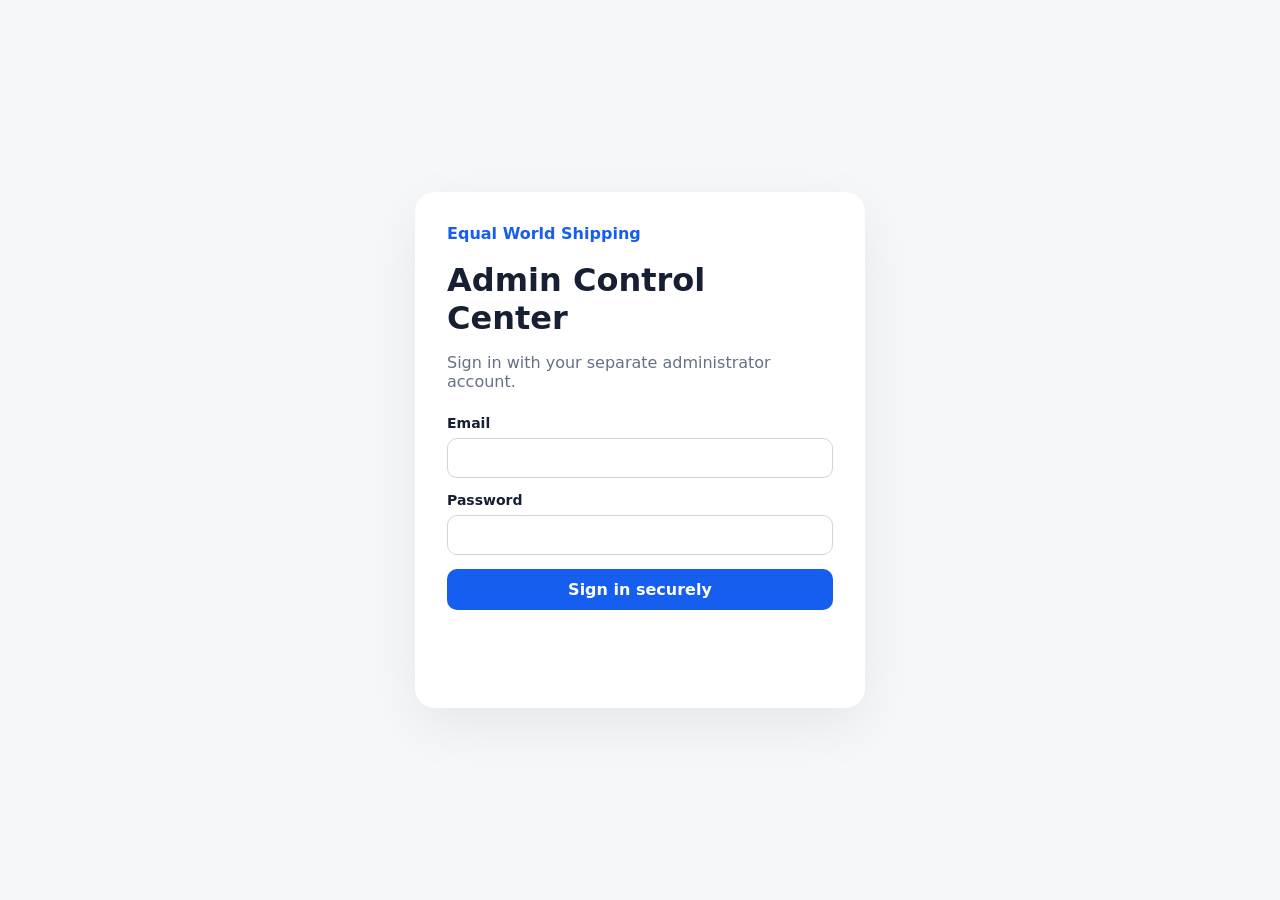
<file: index.html>
<!doctype html>
<html lang="en">
<head>
  <meta charset="utf-8">
  <meta name="viewport" content="width=device-width, initial-scale=1">
  <meta http-equiv="refresh" content="0; url=admin.html">
  <title>Equal World Shipping — Admin</title>
</head>
<body>
  <p>Opening the Equal World Shipping Admin Dashboard…</p>
  <script>window.location.replace('admin.html');</script>
</body>
</html>
</file>
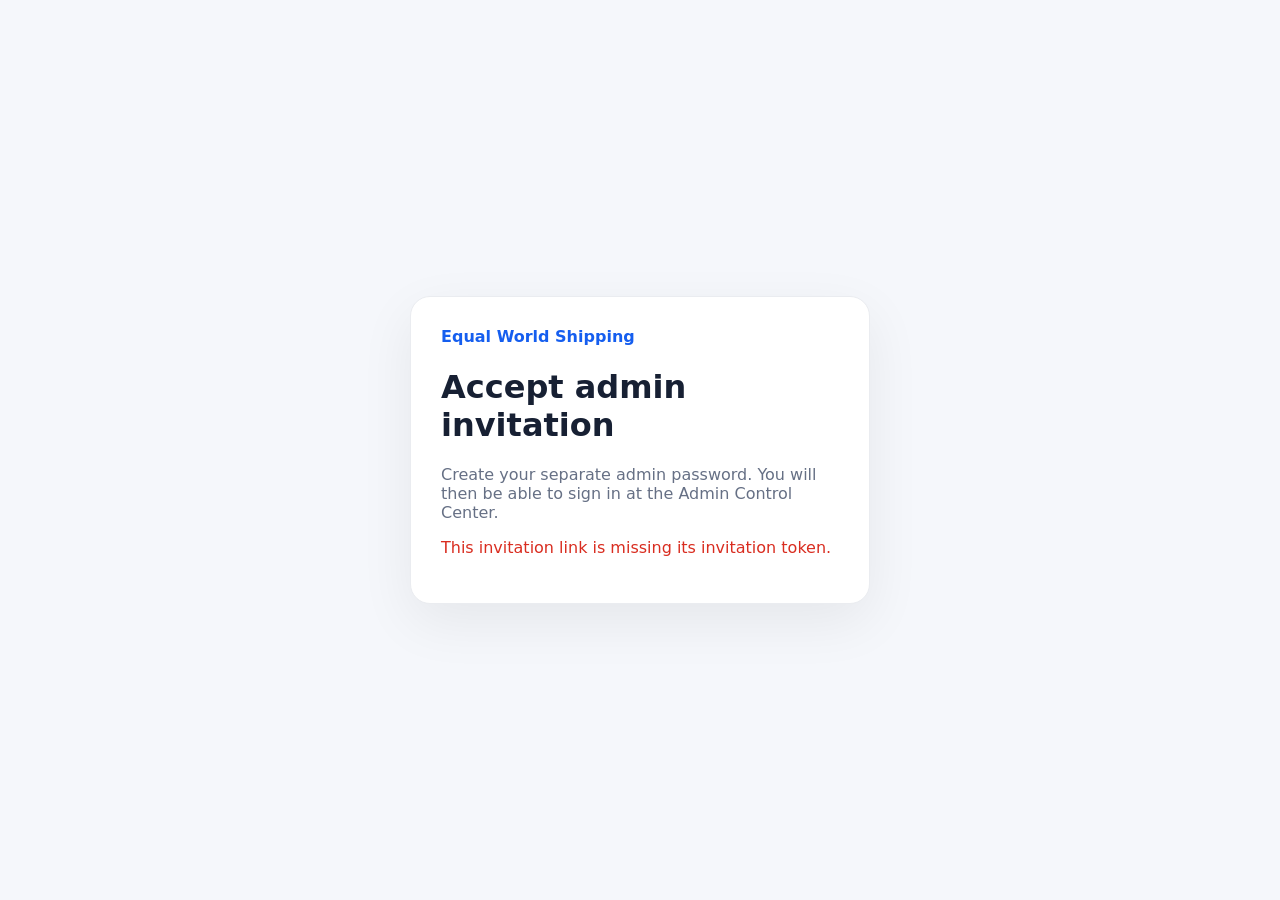
<file: admin-invite.html>
<!doctype html>
<html lang="en">
<head>
<meta charset="utf-8">
<meta name="viewport" content="width=device-width,initial-scale=1">
<title>Accept Equal World Shipping Admin Invitation</title>
<style>
*{box-sizing:border-box}body{margin:0;min-height:100vh;display:grid;place-items:center;padding:20px;background:#f5f7fb;font-family:system-ui,-apple-system,Segoe UI,sans-serif;color:#172033}.card{width:min(460px,100%);background:#fff;border:1px solid #eaecf0;border-radius:20px;padding:30px;box-shadow:0 18px 55px #0001}.brand{color:#155eef;font-weight:800;margin-bottom:10px}.muted{color:#667085}form{display:grid;gap:14px;margin-top:20px}label{display:grid;gap:7px;font-weight:700;font-size:14px}input{padding:12px;border:1px solid #d0d5dd;border-radius:10px;font:inherit}button{border:0;border-radius:10px;padding:12px 16px;background:#155eef;color:#fff;font-weight:800;cursor:pointer}.msg{margin-top:14px;color:#475467}.error{color:#d92d20}.hidden{display:none}
</style>
</head>
<body>
<div class="card">
  <div class="brand">Equal World Shipping</div>
  <h1>Accept admin invitation</h1>
  <p class="muted">Create your separate admin password. You will then be able to sign in at the Admin Control Center.</p>
  <form id="inviteAcceptForm">
    <label>Password<input id="password" type="password" minlength="8" autocomplete="new-password" required></label>
    <label>Confirm password<input id="confirmPassword" type="password" minlength="8" autocomplete="new-password" required></label>
    <button type="submit">Create admin account</button>
  </form>
  <p id="result" class="msg"></p>
</div>
<script>
const API="https://ypedqbffumjwccqmgauo.supabase.co/functions/v1/equal-world-api-v2";
const token=new URLSearchParams(location.search).get("token")||"";
const form=document.getElementById("inviteAcceptForm"),result=document.getElementById("result");
form.addEventListener("submit",async e=>{
 e.preventDefault(); result.className="msg"; result.textContent="";
 const p=document.getElementById("password").value, c=document.getElementById("confirmPassword").value;
 if(p.length<8){result.className="msg error";result.textContent="Password must be at least 8 characters.";return}
 if(p!==c){result.className="msg error";result.textContent="Passwords do not match.";return}
 try{
  const r=await fetch(API,{method:"POST",headers:{"Content-Type":"application/json"},body:JSON.stringify({action:"accept_admin_invite",token,password:p})});
  const d=await r.json().catch(()=>({}));
  if(!r.ok||d.error)throw new Error(d.error||"Invitation could not be accepted.");
  result.textContent="Your admin account is ready. You can now sign in.";
  form.innerHTML='<button type="button" onclick="location.href=\'admin.html\'">Go to Admin Control Center</button>';
 }catch(x){result.className="msg error";result.textContent=x.message}
});
if(!token){form.classList.add("hidden");result.className="msg error";result.textContent="This invitation link is missing its invitation token."}
</script>
</body>
</html>
</file>
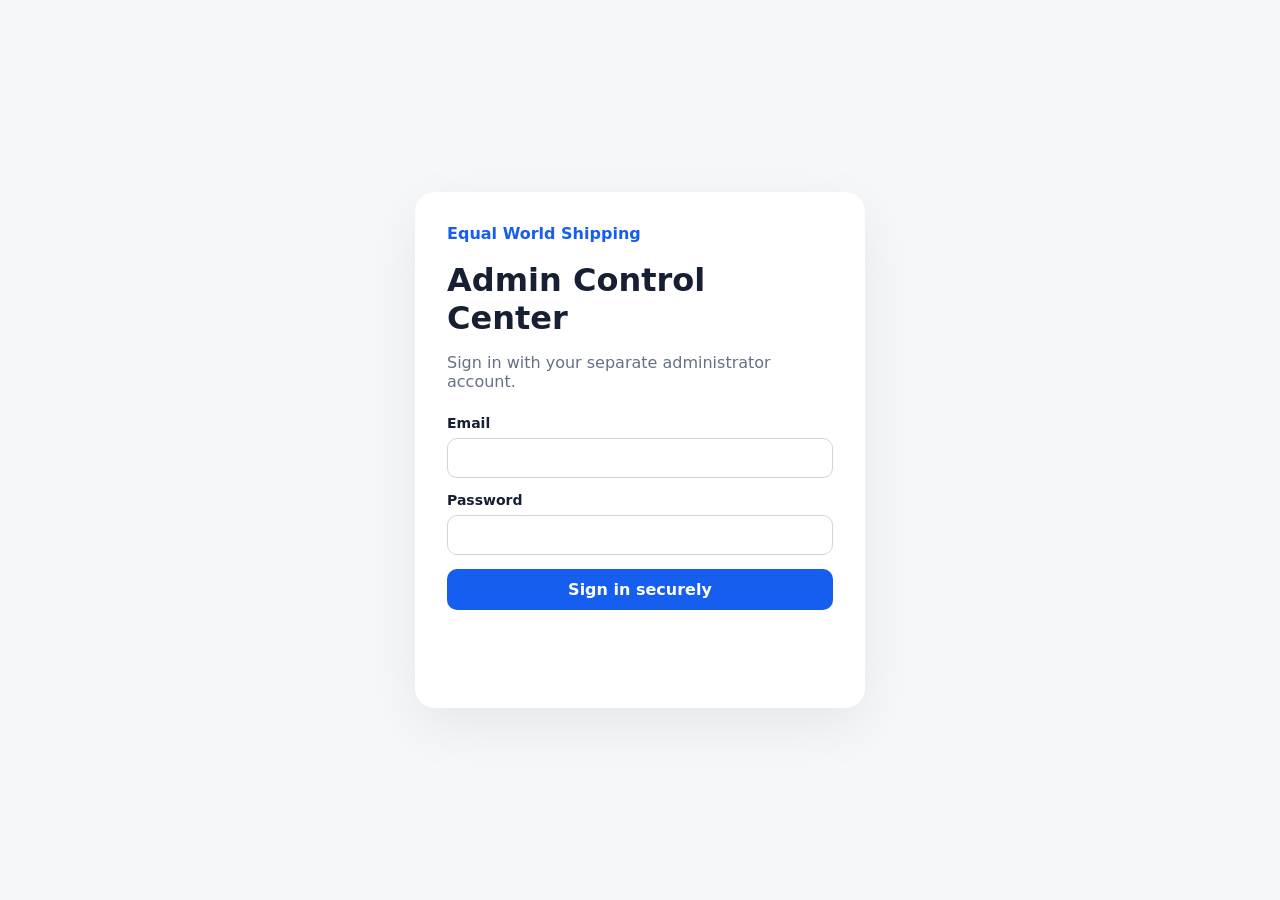
<file: admin.html>
<!doctype html>
<html lang="en">
<head>
<meta charset="utf-8">
<meta name="viewport" content="width=device-width,initial-scale=1">
<title>Equal World Shipping — Admin Control Center</title>
<link rel="stylesheet" href="admin.css">
</head>
<body>
<div id="loginView" class="screen">
  <div class="login-card">
    <div class="brand">Equal World Shipping</div>
    <h1>Admin Control Center</h1>
    <p>Sign in with your separate administrator account.</p>
    <form id="loginForm">
      <label>Email<input id="adminEmail" type="email" autocomplete="username" required></label>
      <label>Password<input id="adminPassword" type="password" autocomplete="current-password" required></label>
      <button type="submit">Sign in securely</button>
      <p id="loginError" class="error"></p>
    </form>
  </div>
</div>

<div id="appView" class="app hidden">
  <header class="topbar">
    <div class="brandline"><strong>Equal World Shipping</strong><span>Admin Control Center</span></div>
    <div class="top-actions">
      <button id="notificationTopBtn" class="icon-btn" title="Notifications">🔔 <span id="notificationCount" class="count">0</span></button>
      <span class="admin-pill">Admin</span>
      <button id="logoutBtn" class="ghost">Log out</button>
    </div>
  </header>

  <main>
    <section class="welcome">
      <div>
        <p class="eyebrow">Welcome back</p>
        <h1>Manage your shipping operation</h1>
        <p>Messages, notifications, invitations, shipments and customer support are all in one place.</p>
      </div>
      <div class="quick-actions">
        <button data-tab="create">＋ New shipment</button>
        <button data-tab="messages" class="secondary">💬 Messages</button>
        <button data-tab="invite" class="secondary">👥 Invite people</button>
      </div>
    </section>

    <section class="stats">
      <div class="stat"><span>Total shipments</span><strong id="statShipments">0</strong></div>
      <div class="stat"><span>In transit</span><strong id="statTransit">0</strong></div>
      <div class="stat"><span>Delivered</span><strong id="statDelivered">0</strong></div>
      <div class="stat"><span>Open messages</span><strong id="statChats">0</strong></div>
    </section>

    <nav class="tabs" aria-label="Admin sections">
      <button class="tab active" data-tab="overview">Overview</button>
      <button class="tab" data-tab="shipments">Shipments</button>
      <button class="tab" data-tab="create">Create shipment</button>
      <button class="tab" data-tab="messages">Messages <span id="messageBadge" class="tab-badge">0</span></button>
      <button class="tab" data-tab="notifications">Notifications <span id="notificationBadge" class="tab-badge">0</span></button>
      <button class="tab" data-tab="invite">Invite people</button>
    </nav>

    <section id="overviewTab" class="tab-panel">
      <div class="panel-head"><div><h2>Today at a glance</h2><p>Quick access to the areas that need attention.</p></div><button id="refreshAll" class="secondary">Refresh</button></div>
      <div class="overview-grid">
        <article class="overview-card"><span>💬</span><h3>Messages</h3><p>Read customer conversations and reply from the dashboard.</p><button data-tab="messages">Open messages</button></article>
        <article class="overview-card"><span>🔔</span><h3>Notifications</h3><p>See new chats, shipment activity and admin invitations.</p><button data-tab="notifications" class="secondary">View notifications</button></article>
        <article class="overview-card"><span>👥</span><h3>Invite people</h3><p>Invite another trusted team member to the admin panel.</p><button data-tab="invite" class="secondary">Invite a teammate</button></article>
      </div>
      <div class="recent-grid">
        <div class="mini-panel"><h3>Recent shipments</h3><div id="recentShipments"></div></div>
        <div class="mini-panel"><h3>Recent notifications</h3><div id="recentNotifications"></div></div>
      </div>
    </section>

    <section id="shipmentsTab" class="tab-panel hidden">
      <div class="panel-head"><div><h2>Shipments</h2><p>Search, update and add tracking events.</p></div><button id="refreshShipments" class="secondary">Refresh</button></div>
      <input id="shipmentSearch" class="search" placeholder="Search tracking code, sender, receiver, origin or destination">
      <div id="shipmentList" class="cards"></div>
    </section>

    <section id="createTab" class="tab-panel hidden">
      <div class="panel-head"><div><h2>Create shipment</h2><p>Create a new trackable shipment in Supabase.</p></div></div>
      <form id="createShipmentForm" class="form-grid">
        <label>Tracking code<input name="tracking_code" placeholder="EWS123456789" required></label>
        <label>Service<input name="service" value="Express Worldwide"></label>
        <label>Sender name<input name="sender_name"></label>
        <label>Receiver name<input name="receiver_name"></label>
        <label>Receiver email<input name="receiver_email" type="email"></label>
        <label>Origin<input name="origin" placeholder="Lagos, Nigeria"></label>
        <label>Destination<input name="destination" placeholder="London, United Kingdom" required></label>
        <label>Status<select name="status"><option>Shipment Created</option><option>Picked Up</option><option>In Transit</option><option>Out for Delivery</option><option>Delivered</option><option>Delayed</option></select></label>
        <label>Estimated delivery<input name="estimated_delivery" type="date"></label>
        <label>Current location<input name="location"></label>
        <label class="wide">Description<textarea name="description" rows="3" placeholder="Initial tracking note"></textarea></label>
        <button class="wide" type="submit">Create shipment</button>
      </form>
      <p id="createResult" class="notice"></p>
    </section>

    <section id="messagesTab" class="tab-panel hidden">
      <div class="panel-head"><div><h2>Messages</h2><p>Customer live-chat conversations are managed here.</p></div><button id="refreshChats" class="secondary">Refresh</button></div>
      <div class="chat-layout">
        <aside id="chatSessions" class="session-list"></aside>
        <div class="conversation">
          <div id="chatHeader" class="conversation-head">Select a conversation</div>
          <div id="adminMessages" class="messages"></div>
          <form id="replyForm" class="reply hidden"><input id="replyInput" placeholder="Type your reply…" maxlength="2000" required><button>Send</button></form>
          <p id="chatResult" class="notice"></p>
        </div>
      </div>
    </section>

    <section id="notificationsTab" class="tab-panel hidden">
      <div class="panel-head"><div><h2>Notifications</h2><p>Important activity from customers, shipments and your admin team.</p></div><div class="actions"><button id="markAllRead" class="secondary">Mark all read</button><button id="refreshNotifications" class="secondary">Refresh</button></div></div>
      <div id="notificationList" class="notification-list"></div>
    </section>

    <section id="inviteTab" class="tab-panel hidden">
      <div class="panel-head"><div><h2>Invite people</h2><p>Invite trusted teammates to create their own separate admin account.</p></div></div>
      <div class="invite-layout">
        <form id="inviteForm" class="invite-card">
          <h3>Invite a team member</h3>
          <label>Email address<input id="inviteEmail" type="email" placeholder="teammate@example.com" required></label>
          <label>Role<select id="inviteRole"><option value="admin">Admin</option></select></label>
          <button type="submit">Send invitation</button>
          <p id="inviteResult" class="notice"></p>
        </form>
        <div class="invite-card">
          <h3>Pending invitations</h3>
          <p class="muted">Invitations expire after 48 hours.</p>
          <div id="inviteList"></div>
        </div>
      </div>
    </section>
  </main>
</div>
<script src="admin.js"></script>
</body>
</html>
</file>
<file: admin.css>
*{box-sizing:border-box}body{margin:0;font-family:Inter,system-ui,-apple-system,Segoe UI,sans-serif;background:#f5f7fb;color:#172033}button,input,textarea,select{font:inherit}button{border:0;border-radius:10px;padding:11px 16px;background:#155eef;color:white;font-weight:700;cursor:pointer}button:hover{filter:brightness(.96)}button.secondary{background:#eef4ff;color:#155eef}.hidden{display:none!important}.screen{min-height:100vh;display:grid;place-items:center;padding:20px}.login-card{width:min(450px,100%);background:white;padding:32px;border-radius:20px;box-shadow:0 18px 55px #0001}.brand{font-weight:800;color:#155eef;margin-bottom:18px}.login-card h1{margin:0 0 8px}.login-card p{color:#667085}.login-card form{display:grid;gap:14px;margin-top:24px}label{display:grid;gap:7px;font-weight:700;font-size:14px}input,textarea,select{width:100%;border:1px solid #d0d5dd;border-radius:10px;padding:11px 12px;background:#fff;color:#172033}textarea{resize:vertical}.error{color:#d92d20!important;min-height:20px}.topbar{height:72px;background:#fff;border-bottom:1px solid #eaecf0;display:flex;align-items:center;justify-content:space-between;padding:0 clamp(16px,4vw,48px);position:sticky;top:0;z-index:5}.brandline strong{display:block}.brandline span{display:block;color:#667085;font-size:12px}.top-actions{display:flex;align-items:center;gap:9px}.ghost{background:#eef4ff;color:#155eef}.admin-pill{background:#ecfdf3;color:#067647;border-radius:999px;padding:6px 10px;font-size:12px;font-weight:800}.icon-btn{background:#fff;color:#344054;border:1px solid #d0d5dd;padding:8px 11px}.count{display:inline-grid;place-items:center;min-width:20px;height:20px;border-radius:999px;background:#155eef;color:#fff;font-size:11px}.app main{max-width:1250px;margin:auto;padding:24px}.welcome{display:flex;justify-content:space-between;gap:20px;align-items:center;background:#fff;border:1px solid #eaecf0;border-radius:18px;padding:24px;margin-bottom:20px}.welcome h1{margin:4px 0 7px}.welcome p{margin:0;color:#667085}.eyebrow{font-size:12px;text-transform:uppercase;letter-spacing:.08em;font-weight:800;color:#155eef!important}.quick-actions{display:flex;gap:8px;flex-wrap:wrap}.stats{display:grid;grid-template-columns:repeat(4,1fr);gap:14px;margin-bottom:20px}.stat{background:#fff;border:1px solid #eaecf0;border-radius:14px;padding:18px}.stat span{display:block;color:#667085;font-size:13px}.stat strong{font-size:28px}.tabs{display:flex;gap:8px;flex-wrap:wrap;margin-bottom:18px}.tab{background:#fff;color:#344054;border:1px solid #d0d5dd}.tab.active{background:#155eef;color:#fff;border-color:#155eef}.tab-badge{display:inline-grid;place-items:center;min-width:20px;height:20px;padding:0 5px;margin-left:4px;border-radius:999px;background:#eef4ff;color:#155eef;font-size:11px}.tab.active .tab-badge{background:#fff;color:#155eef}.tab-panel{background:#fff;border:1px solid #eaecf0;border-radius:16px;padding:20px}.panel-head{display:flex;justify-content:space-between;align-items:center;gap:16px;margin-bottom:16px}.panel-head h2{margin:0}.panel-head p{margin:4px 0 0;color:#667085}.actions{display:flex;gap:8px;flex-wrap:wrap}.overview-grid{display:grid;grid-template-columns:repeat(3,1fr);gap:14px}.overview-card,.mini-panel,.invite-card{border:1px solid #eaecf0;border-radius:14px;padding:18px}.overview-card span{font-size:25px}.overview-card h3{margin:10px 0 5px}.overview-card p{color:#667085;min-height:42px}.recent-grid{display:grid;grid-template-columns:1fr 1fr;gap:14px;margin-top:16px}.mini-panel h3{margin-top:0}.mini-row{display:flex;justify-content:space-between;gap:10px;padding:10px 0;border-bottom:1px solid #eaecf0;font-size:13px}.mini-row span{color:#667085}.search{margin-bottom:16px}.cards{display:grid;gap:12px}.shipment-card{border:1px solid #eaecf0;border-radius:13px;padding:16px}.shipment-top{display:flex;justify-content:space-between;gap:12px}.shipment-top strong{font-size:18px}.badge{display:inline-block;background:#eef4ff;color:#155eef;border-radius:999px;padding:5px 9px;font-size:12px;font-weight:800}.shipment-meta{display:grid;grid-template-columns:repeat(3,1fr);gap:10px;margin:12px 0;color:#475467;font-size:13px}.event-box{display:grid;grid-template-columns:1fr 1fr;gap:8px;margin-top:12px;padding-top:12px;border-top:1px solid #eaecf0}.event-box .wide{grid-column:1/-1}.form-grid{display:grid;grid-template-columns:repeat(2,1fr);gap:15px}.wide{grid-column:1/-1}.notice{min-height:20px;color:#475467}.chat-layout{display:grid;grid-template-columns:320px 1fr;min-height:520px;border:1px solid #eaecf0;border-radius:12px;overflow:hidden}.session-list{border-right:1px solid #eaecf0;background:#fafbfc;overflow:auto}.session{padding:14px;border-bottom:1px solid #eaecf0;cursor:pointer}.session.active{background:#eef4ff}.session small{display:block;color:#667085;margin-top:4px}.conversation{display:flex;flex-direction:column;min-width:0}.conversation-head{padding:14px;border-bottom:1px solid #eaecf0;font-weight:800}.messages{flex:1;overflow:auto;padding:16px;background:#f8fafc}.msg{max-width:80%;padding:10px 12px;border-radius:12px;margin-bottom:10px}.msg.visitor{background:#fff;border:1px solid #eaecf0}.msg.agent{background:#155eef;color:#fff;margin-left:auto}.msg small{display:block;opacity:.7;margin-top:4px}.reply{display:flex;gap:8px;padding:12px;border-top:1px solid #eaecf0}.reply input{flex:1}.notification-list{display:grid;gap:10px}.notification{display:flex;align-items:flex-start;gap:12px;padding:14px;border:1px solid #eaecf0;border-radius:12px}.notification.unread{background:#f8fbff;border-color:#b2ccff}.notification-icon{font-size:22px}.notification-body{flex:1}.notification-body strong{display:block}.notification-body p{margin:4px 0;color:#475467}.notification-body small{color:#667085}.small{padding:8px 10px;font-size:12px}.invite-layout{display:grid;grid-template-columns:1fr 1.4fr;gap:16px}.invite-card h3{margin-top:0}.invite-card form{display:grid;gap:14px}.invite-row{display:grid;grid-template-columns:1.4fr .5fr 1.2fr;gap:10px;padding:11px 0;border-bottom:1px solid #eaecf0;font-size:13px}.invite-row span,.invite-row small,.muted,.empty{color:#667085}.empty{padding:14px 0}.overview-card button{margin-top:8px}@media(max-width:900px){.welcome{align-items:flex-start;flex-direction:column}.stats{grid-template-columns:repeat(2,1fr)}.overview-grid,.recent-grid,.invite-layout{grid-template-columns:1fr}.chat-layout{grid-template-columns:1fr}.session-list{max-height:260px;border-right:0;border-bottom:1px solid #eaecf0}.shipment-meta{grid-template-columns:1fr}.form-grid{grid-template-columns:1fr}.wide{grid-column:auto}.topbar{padding:0 14px}.admin-pill{display:none}.app main{padding:14px}.panel-head{align-items:flex-start;flex-direction:column}.invite-row{grid-template-columns:1fr}.top-actions{gap:5px}}@media(max-width:520px){.stats{grid-template-columns:1fr 1fr}.quick-actions{width:100%}.quick-actions button{flex:1}.tabs{display:grid;grid-template-columns:1fr 1fr}.tab{width:100%}.tab-panel{padding:14px}.topbar{height:64px}.brandline span{display:none}}

.session-line{display:flex;align-items:center;justify-content:space-between;gap:8px}.session-status{font-size:10px;text-transform:uppercase;letter-spacing:.04em;border-radius:999px;padding:3px 7px;font-weight:800}.session-status.open{background:#ecfdf3;color:#067647}.session-status.closed{background:#f2f4f7;color:#667085}.chat-live-dot{font-size:11px;color:#067647;margin-left:8px;font-weight:800}.conversation-head small{display:block;color:#667085;font-weight:500;margin-top:3px}@media(max-width:900px){.session-line{align-items:flex-start}}
</file>
